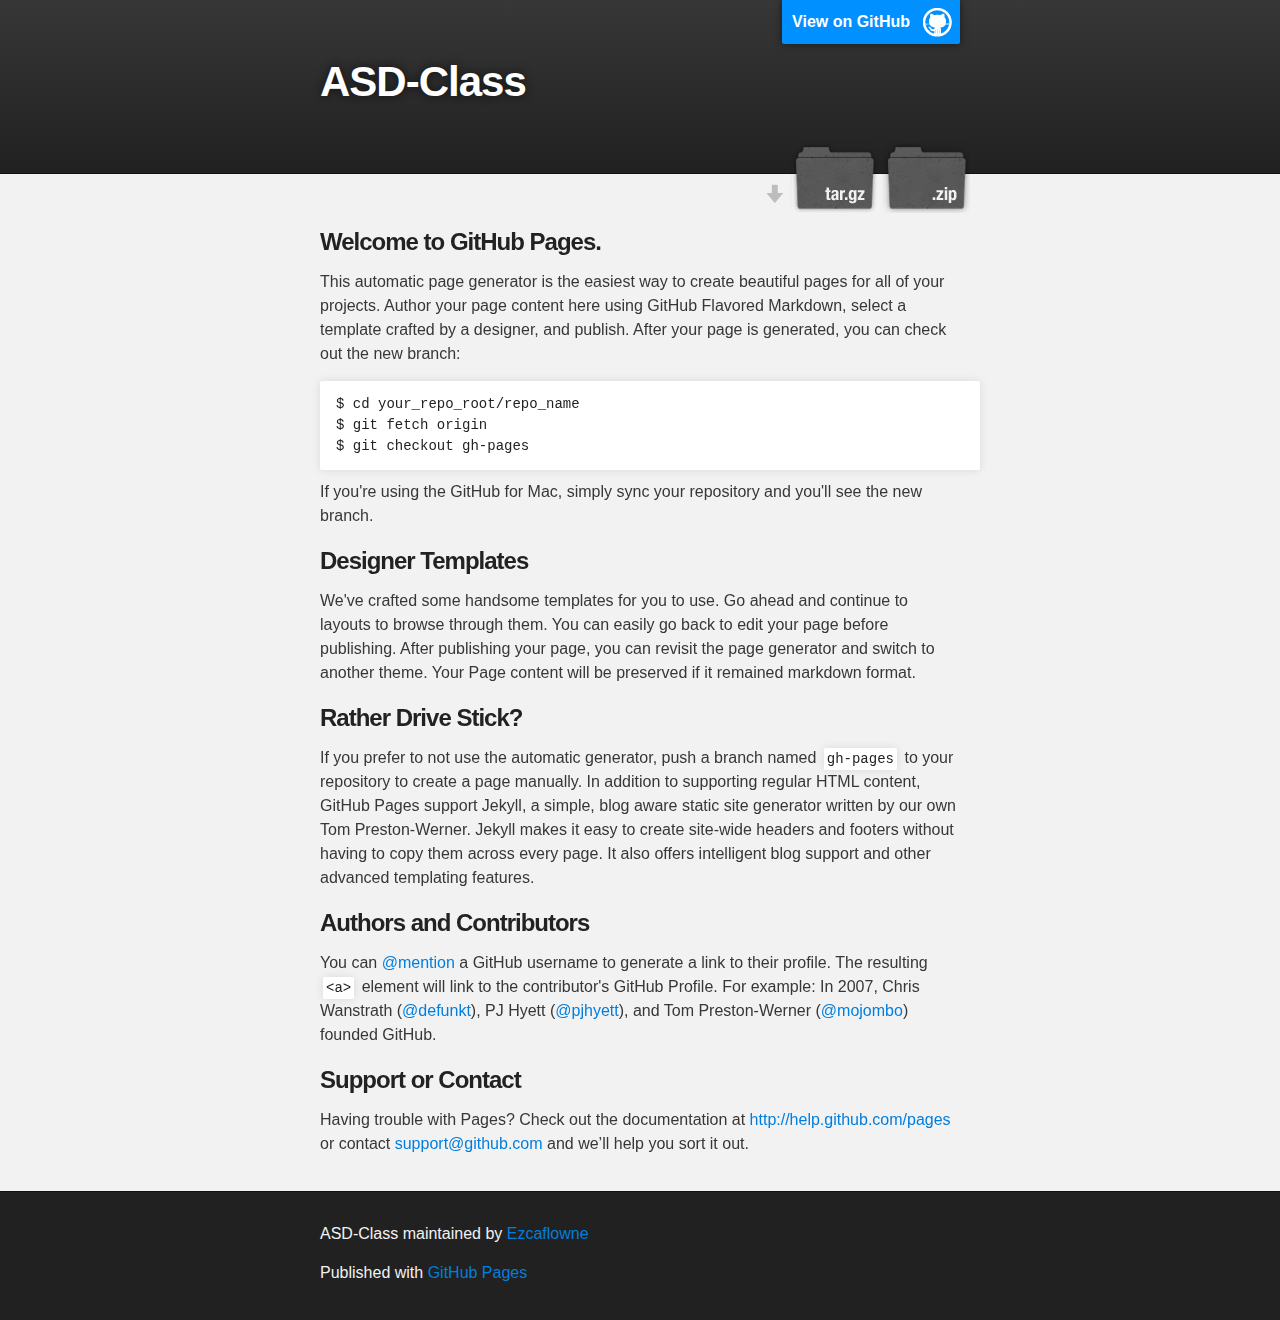
<file: index.html>
<!DOCTYPE html>
<html>

  <head>
    <meta charset='utf-8' />
    <meta http-equiv="X-UA-Compatible" content="chrome=1" />
    <meta name="description" content="ASD-Class : " />

    <link rel="stylesheet" type="text/css" media="screen" href="stylesheets/stylesheet.css">

    <title>ASD-Class</title>
  </head>

  <body>

    <!-- HEADER -->
    <div id="header_wrap" class="outer">
        <header class="inner">
          <a id="forkme_banner" href="https://github.com/Ezcaflowne/ASD-Class">View on GitHub</a>

          <h1 id="project_title">ASD-Class</h1>
          <h2 id="project_tagline"></h2>

            <section id="downloads">
              <a class="zip_download_link" href="https://github.com/Ezcaflowne/ASD-Class/zipball/master">Download this project as a .zip file</a>
              <a class="tar_download_link" href="https://github.com/Ezcaflowne/ASD-Class/tarball/master">Download this project as a tar.gz file</a>
            </section>
        </header>
    </div>

    <!-- MAIN CONTENT -->
    <div id="main_content_wrap" class="outer">
      <section id="main_content" class="inner">
        <h3>Welcome to GitHub Pages.</h3>

<p>This automatic page generator is the easiest way to create beautiful pages for all of your projects. Author your page content here using GitHub Flavored Markdown, select a template crafted by a designer, and publish. After your page is generated, you can check out the new branch:</p>

<pre><code>$ cd your_repo_root/repo_name
$ git fetch origin
$ git checkout gh-pages
</code></pre>

<p>If you're using the GitHub for Mac, simply sync your repository and you'll see the new branch.</p>

<h3>Designer Templates</h3>

<p>We've crafted some handsome templates for you to use. Go ahead and continue to layouts to browse through them. You can easily go back to edit your page before publishing. After publishing your page, you can revisit the page generator and switch to another theme. Your Page content will be preserved if it remained markdown format.</p>

<h3>Rather Drive Stick?</h3>

<p>If you prefer to not use the automatic generator, push a branch named <code>gh-pages</code> to your repository to create a page manually. In addition to supporting regular HTML content, GitHub Pages support Jekyll, a simple, blog aware static site generator written by our own Tom Preston-Werner. Jekyll makes it easy to create site-wide headers and footers without having to copy them across every page. It also offers intelligent blog support and other advanced templating features.</p>

<h3>Authors and Contributors</h3>

<p>You can <a href="https://github.com/blog/821" class="user-mention">@mention</a> a GitHub username to generate a link to their profile. The resulting <code>&lt;a&gt;</code> element will link to the contributor's GitHub Profile. For example: In 2007, Chris Wanstrath (<a href="https://github.com/defunkt" class="user-mention">@defunkt</a>), PJ Hyett (<a href="https://github.com/pjhyett" class="user-mention">@pjhyett</a>), and Tom Preston-Werner (<a href="https://github.com/mojombo" class="user-mention">@mojombo</a>) founded GitHub.</p>

<h3>Support or Contact</h3>

<p>Having trouble with Pages? Check out the documentation at <a href="http://help.github.com/pages">http://help.github.com/pages</a> or contact <a href="mailto:support@github.com">support@github.com</a> and we’ll help you sort it out.</p>
      </section>
    </div>

    <!-- FOOTER  -->
    <div id="footer_wrap" class="outer">
      <footer class="inner">
        <p class="copyright">ASD-Class maintained by <a href="https://github.com/Ezcaflowne">Ezcaflowne</a></p>
        <p>Published with <a href="http://pages.github.com">GitHub Pages</a></p>
      </footer>
    </div>

    

  </body>
</html>
</file>
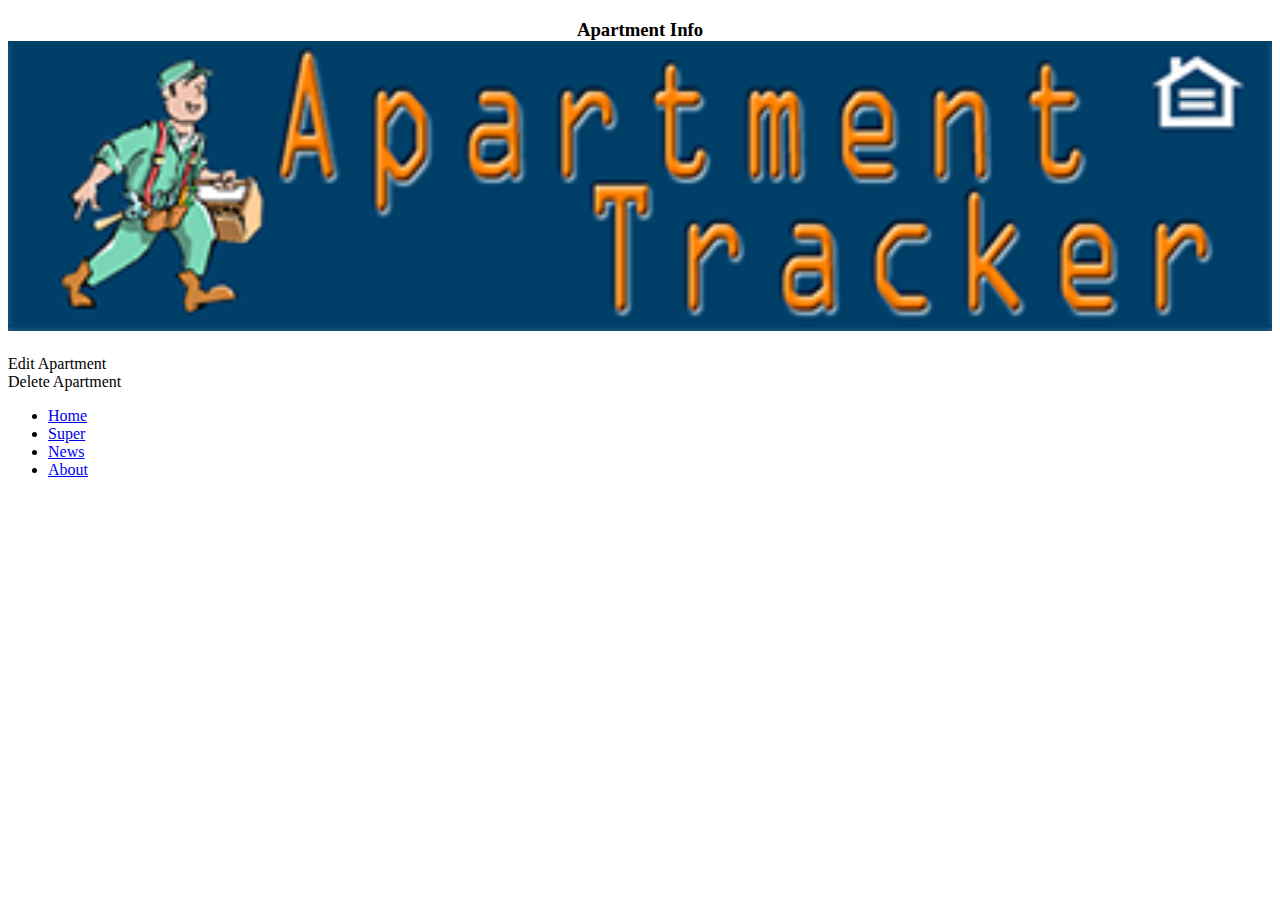
<file: ayotte_willson_project4/project4/project4/app/_attachments/apartment.html>
<!doctype html>
<html lang="en">
<head>

	<meta charset="utf-8">
	
	<title>Apartment</title>
	
</head>
<body>

	<div data-role="page" id="apartment" data-add-back-btn="true" data-theme="a">

		<div data-role="header" align="center">
			<span><h3>Apartment Info<img id=logo width="100%" src="logo.png"></h3></span>
		</div>
		
		<div data-role"content">
			<ul id="aptList"></ul>
				
				<div data-role="button" id="editApt" data-inline="true">Edit Apartment</div>
				<div data-role="button" id="deleteApt" data-inline="true">Delete Apartment</div>
			
		</div>
		
		<div data-role="footer">
			<div data-role="navbar">
				<ul>
					<li><a href="index.html" data-ajax="false">Home</a></li>
					<li><a href="#supera" data-ajax="false">Super</a></li>
					<li><a href="http://feeds.weatherbug.com/rss.aspx?zipcode=89142&feed=currtxt,fcsttxt&zcode=z4641">News</a></li>
					<li><a href="#abouta" data-ajax="false">About</a></li>
				</ul>
			</div>
		</div>

	</div>
</body>
</html>
</file>
<file: stylesheets/stylesheet.css>
/*******************************************************************************
Slate Theme for Github Pages
by Jason Costello, @jsncostello
*******************************************************************************/

@import url(pygment_trac.css);

/*******************************************************************************
MeyerWeb Reset
*******************************************************************************/

html, body, div, span, applet, object, iframe,
h1, h2, h3, h4, h5, h6, p, blockquote, pre,
a, abbr, acronym, address, big, cite, code,
del, dfn, em, img, ins, kbd, q, s, samp,
small, strike, strong, sub, sup, tt, var,
b, u, i, center,
dl, dt, dd, ol, ul, li,
fieldset, form, label, legend,
table, caption, tbody, tfoot, thead, tr, th, td,
article, aside, canvas, details, embed,
figure, figcaption, footer, header, hgroup,
menu, nav, output, ruby, section, summary,
time, mark, audio, video {
  margin: 0;
  padding: 0;
  border: 0;
  font: inherit;
  vertical-align: baseline;
}

/* HTML5 display-role reset for older browsers */
article, aside, details, figcaption, figure,
footer, header, hgroup, menu, nav, section {
  display: block;
}

ol, ul {
  list-style: none;
}

blockquote, q {
}

table {
  border-collapse: collapse;
  border-spacing: 0;
}

a:focus {
  outline: none;
}

/*******************************************************************************
Theme Styles
*******************************************************************************/

body {
  box-sizing: border-box;
  color:#373737;
  background: #212121;
  font-size: 16px;
  font-family: 'Myriad Pro', Calibri, Helvetica, Arial, sans-serif;
  line-height: 1.5;
  -webkit-font-smoothing: antialiased;
}

h1, h2, h3, h4, h5, h6 {
  margin: 10px 0;
  font-weight: 700;
  color:#222222;
  font-family: 'Lucida Grande', 'Calibri', Helvetica, Arial, sans-serif;
  letter-spacing: -1px;
}

h1 {
  font-size: 36px;
  font-weight: 700;
}

h2 {
  padding-bottom: 10px;
  font-size: 32px;
  background: url('../images/bg_hr.png') repeat-x bottom;
}

h3 {
  font-size: 24px;
}

h4 {
  font-size: 21px;
}

h5 {
  font-size: 18px;
}

h6 {
  font-size: 16px;
}

p {
  margin: 10px 0 15px 0;
}

footer p {
  color: #f2f2f2;
}

a {
  text-decoration: none;
  color: #007edf;
  text-shadow: none;

  transition: color 0.5s ease;
  transition: text-shadow 0.5s ease;
  -webkit-transition: color 0.5s ease;
  -webkit-transition: text-shadow 0.5s ease;
  -moz-transition: color 0.5s ease;
  -moz-transition: text-shadow 0.5s ease;
  -o-transition: color 0.5s ease;
  -o-transition: text-shadow 0.5s ease;
  -ms-transition: color 0.5s ease;
  -ms-transition: text-shadow 0.5s ease;
}

#main_content a:hover {
  color: #0069ba;
  text-shadow: #0090ff 0px 0px 2px;
}

footer a:hover {
  color: #43adff;
  text-shadow: #0090ff 0px 0px 2px;
}

em {
  font-style: italic;
}

strong {
  font-weight: bold;
}

img {
  position: relative;
  margin: 0 auto;
  max-width: 739px;
  padding: 5px;
  margin: 10px 0 10px 0;
  border: 1px solid #ebebeb;

  box-shadow: 0 0 5px #ebebeb;
  -webkit-box-shadow: 0 0 5px #ebebeb;
  -moz-box-shadow: 0 0 5px #ebebeb;
  -o-box-shadow: 0 0 5px #ebebeb;
  -ms-box-shadow: 0 0 5px #ebebeb;
}

pre, code {
  width: 100%;
  color: #222;
  background-color: #fff;

  font-family: Monaco, "Bitstream Vera Sans Mono", "Lucida Console", Terminal, monospace;
  font-size: 14px;

  border-radius: 2px;
  -moz-border-radius: 2px;
  -webkit-border-radius: 2px;



}

pre {
  width: 100%;
  padding: 10px;
  box-shadow: 0 0 10px rgba(0,0,0,.1);
  overflow: auto;
}

code {
  padding: 3px;
  margin: 0 3px;
  box-shadow: 0 0 10px rgba(0,0,0,.1);
}

pre code {
  display: block;
  box-shadow: none;
}

blockquote {
  color: #666;
  margin-bottom: 20px;
  padding: 0 0 0 20px;
  border-left: 3px solid #bbb;
}

ul, ol, dl {
  margin-bottom: 15px
}

ul li {
  list-style: inside;
  padding-left: 20px;
}

ol li {
  list-style: decimal inside;
  padding-left: 20px;
}

dl dt {
  font-weight: bold;
}

dl dd {
  padding-left: 20px;
  font-style: italic;
}

dl p {
  padding-left: 20px;
  font-style: italic;
}

hr {
  height: 1px;
  margin-bottom: 5px;
  border: none;
  background: url('../images/bg_hr.png') repeat-x center;
}

table {
  border: 1px solid #373737;
  margin-bottom: 20px;
  text-align: left;
 }

th {
  font-family: 'Lucida Grande', 'Helvetica Neue', Helvetica, Arial, sans-serif;
  padding: 10px;
  background: #373737;
  color: #fff;
 }

td {
  padding: 10px;
  border: 1px solid #373737;
 }

form {
  background: #f2f2f2;
  padding: 20px;
}

img {
  width: 100%;
  max-width: 100%;
}

/*******************************************************************************
Full-Width Styles
*******************************************************************************/

.outer {
  width: 100%;
}

.inner {
  position: relative;
  max-width: 640px;
  padding: 20px 10px;
  margin: 0 auto;
}

#forkme_banner {
  display: block;
  position: absolute;
  top:0;
  right: 10px;
  z-index: 10;
  padding: 10px 50px 10px 10px;
  color: #fff;
  background: url('../images/blacktocat.png') #0090ff no-repeat 95% 50%;
  font-weight: 700;
  box-shadow: 0 0 10px rgba(0,0,0,.5);
  border-bottom-left-radius: 2px;
  border-bottom-right-radius: 2px;
}

#header_wrap {
  background: #212121;
  background: -moz-linear-gradient(top, #373737, #212121);
  background: -webkit-linear-gradient(top, #373737, #212121);
  background: -ms-linear-gradient(top, #373737, #212121);
  background: -o-linear-gradient(top, #373737, #212121);
  background: linear-gradient(top, #373737, #212121);
}

#header_wrap .inner {
  padding: 50px 10px 30px 10px;
}

#project_title {
  margin: 0;
  color: #fff;
  font-size: 42px;
  font-weight: 700;
  text-shadow: #111 0px 0px 10px;
}

#project_tagline {
  color: #fff;
  font-size: 24px;
  font-weight: 300;
  background: none;
  text-shadow: #111 0px 0px 10px;
}

#downloads {
  position: absolute;
  width: 210px;
  z-index: 10;
  bottom: -40px;
  right: 0;
  height: 70px;
  background: url('../images/icon_download.png') no-repeat 0% 90%;
}

.zip_download_link {
  display: block;
  float: right;
  width: 90px;
  height:70px;
  text-indent: -5000px;
  overflow: hidden;
  background: url(../images/sprite_download.png) no-repeat bottom left;
}

.tar_download_link {
  display: block;
  float: right;
  width: 90px;
  height:70px;
  text-indent: -5000px;
  overflow: hidden;
  background: url(../images/sprite_download.png) no-repeat bottom right;
  margin-left: 10px;
}

.zip_download_link:hover {
  background: url(../images/sprite_download.png) no-repeat top left;
}

.tar_download_link:hover {
  background: url(../images/sprite_download.png) no-repeat top right;
}

#main_content_wrap {
  background: #f2f2f2;
  border-top: 1px solid #111;
  border-bottom: 1px solid #111;
}

#main_content {
  padding-top: 40px;
}

#footer_wrap {
  background: #212121;
}



/*******************************************************************************
Small Device Styles
*******************************************************************************/

@media screen and (max-width: 480px) {
  body {
    font-size:14px;
  }

  #downloads {
    display: none;
  }

  .inner {
    min-width: 320px;
    max-width: 480px;
  }

  #project_title {
  font-size: 32px;
  }

  h1 {
    font-size: 28px;
  }

  h2 {
    font-size: 24px;
  }

  h3 {
    font-size: 21px;
  }

  h4 {
    font-size: 18px;
  }

  h5 {
    font-size: 14px;
  }

  h6 {
    font-size: 12px;
  }

  code, pre {
    min-width: 320px;
    max-width: 480px;
    font-size: 11px;
  }

}
</file>
